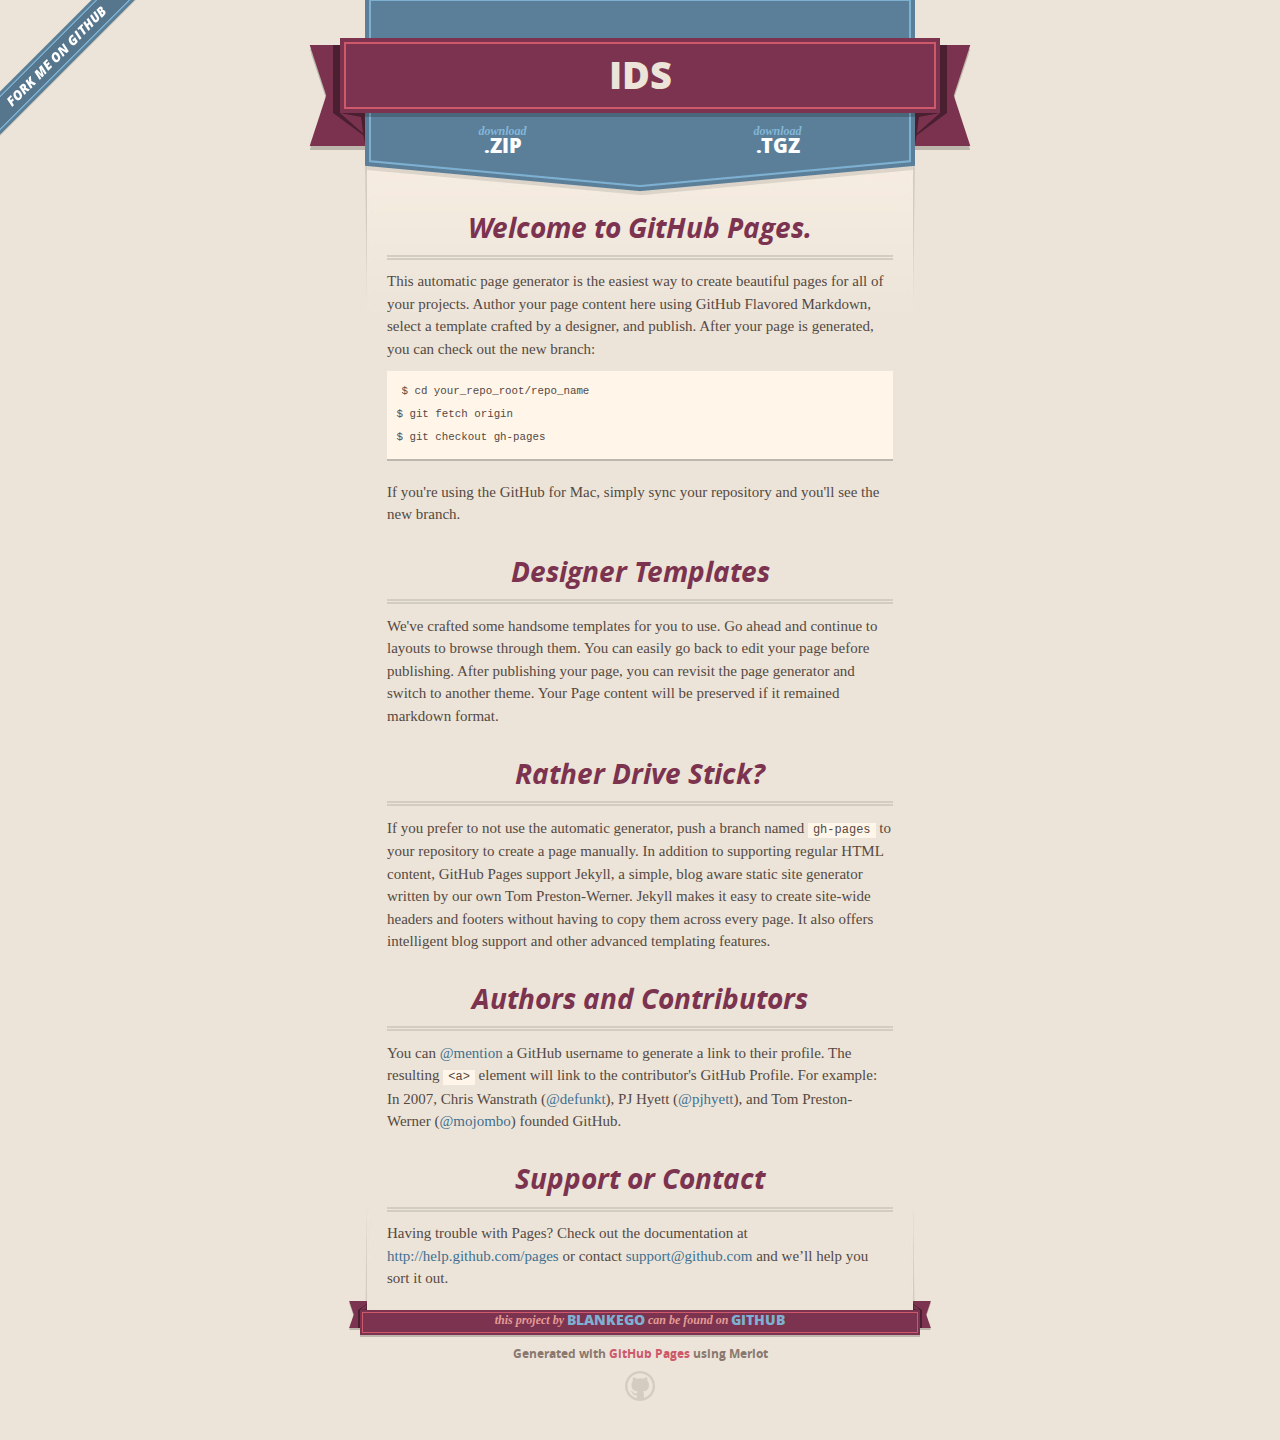
<file: index.html>
<!DOCTYPE html>
<html>
  <head>
    <meta charset='utf-8'>
    <meta http-equiv="X-UA-Compatible" content="chrome=1">
    <meta name="viewport" content="width=640" />

    <link rel="stylesheet" href="stylesheets/core.css" media="screen"/>
    <link rel="stylesheet" href="stylesheets/mobile.css" media="handheld, only screen and (max-device-width:640px)"/>
    <link rel="stylesheet" href="stylesheets/pygment_trac.css"/>

    <script type="text/javascript" src="javascripts/modernizr.js"></script>
    <script type="text/javascript" src="https://ajax.googleapis.com/ajax/libs/jquery/1.7.1/jquery.min.js"></script>
    <script type="text/javascript" src="javascripts/headsmart.min.js"></script>
    <script type="text/javascript">
      $(document).ready(function () {
        $('#main_content').headsmart()
      })
    </script>
    <title>Ids by blankego</title>
  </head>

  <body>
    <a id="forkme_banner" href="https://github.com/blankego/ids">Fork Me on GitHub</a>
    <div class="shell">

      <header>
        <span class="ribbon-outer">
          <span class="ribbon-inner">
            <h1>Ids</h1>
            <h2></h2>
          </span>
          <span class="left-tail"></span>
          <span class="right-tail"></span>
        </span>
      </header>

      <section id="downloads">
        <span class="inner">
          <a href="https://github.com/blankego/ids/zipball/master" class="zip"><em>download</em> .ZIP</a><a href="https://github.com/blankego/ids/tarball/master" class="tgz"><em>download</em> .TGZ</a>
        </span>
      </section>

      <span class="banner-fix"></span>

      <section id="main_content">
        <h3>Welcome to GitHub Pages.</h3>

<p>This automatic page generator is the easiest way to create beautiful pages for all of your projects. Author your page content here using GitHub Flavored Markdown, select a template crafted by a designer, and publish. After your page is generated, you can check out the new branch:</p>

<pre><code>$ cd your_repo_root/repo_name
$ git fetch origin
$ git checkout gh-pages
</code></pre>

<p>If you're using the GitHub for Mac, simply sync your repository and you'll see the new branch.</p>

<h3>Designer Templates</h3>

<p>We've crafted some handsome templates for you to use. Go ahead and continue to layouts to browse through them. You can easily go back to edit your page before publishing. After publishing your page, you can revisit the page generator and switch to another theme. Your Page content will be preserved if it remained markdown format.</p>

<h3>Rather Drive Stick?</h3>

<p>If you prefer to not use the automatic generator, push a branch named <code>gh-pages</code> to your repository to create a page manually. In addition to supporting regular HTML content, GitHub Pages support Jekyll, a simple, blog aware static site generator written by our own Tom Preston-Werner. Jekyll makes it easy to create site-wide headers and footers without having to copy them across every page. It also offers intelligent blog support and other advanced templating features.</p>

<h3>Authors and Contributors</h3>

<p>You can <a href="https://github.com/blog/821" class="user-mention">@mention</a> a GitHub username to generate a link to their profile. The resulting <code>&lt;a&gt;</code> element will link to the contributor's GitHub Profile. For example: In 2007, Chris Wanstrath (<a href="https://github.com/defunkt" class="user-mention">@defunkt</a>), PJ Hyett (<a href="https://github.com/pjhyett" class="user-mention">@pjhyett</a>), and Tom Preston-Werner (<a href="https://github.com/mojombo" class="user-mention">@mojombo</a>) founded GitHub.</p>

<h3>Support or Contact</h3>

<p>Having trouble with Pages? Check out the documentation at <a href="http://help.github.com/pages">http://help.github.com/pages</a> or contact <a href="mailto:support@github.com">support@github.com</a> and we’ll help you sort it out.</p>
      </section>

      <footer>
        <span class="ribbon-outer">
          <span class="ribbon-inner">
            <p>this project by <a href="https://github.com/blankego">blankego</a> can be found on <a href="https://github.com/blankego/ids">GitHub</a></p>
          </span>
          <span class="left-tail"></span>
          <span class="right-tail"></span>
        </span>
        <p>Generated with <a href="http://pages.github.com">GitHub Pages</a> using Merlot</p>
        <span class="octocat"></span>
      </footer>

    </div>

    
  </body>
</html>
</file>
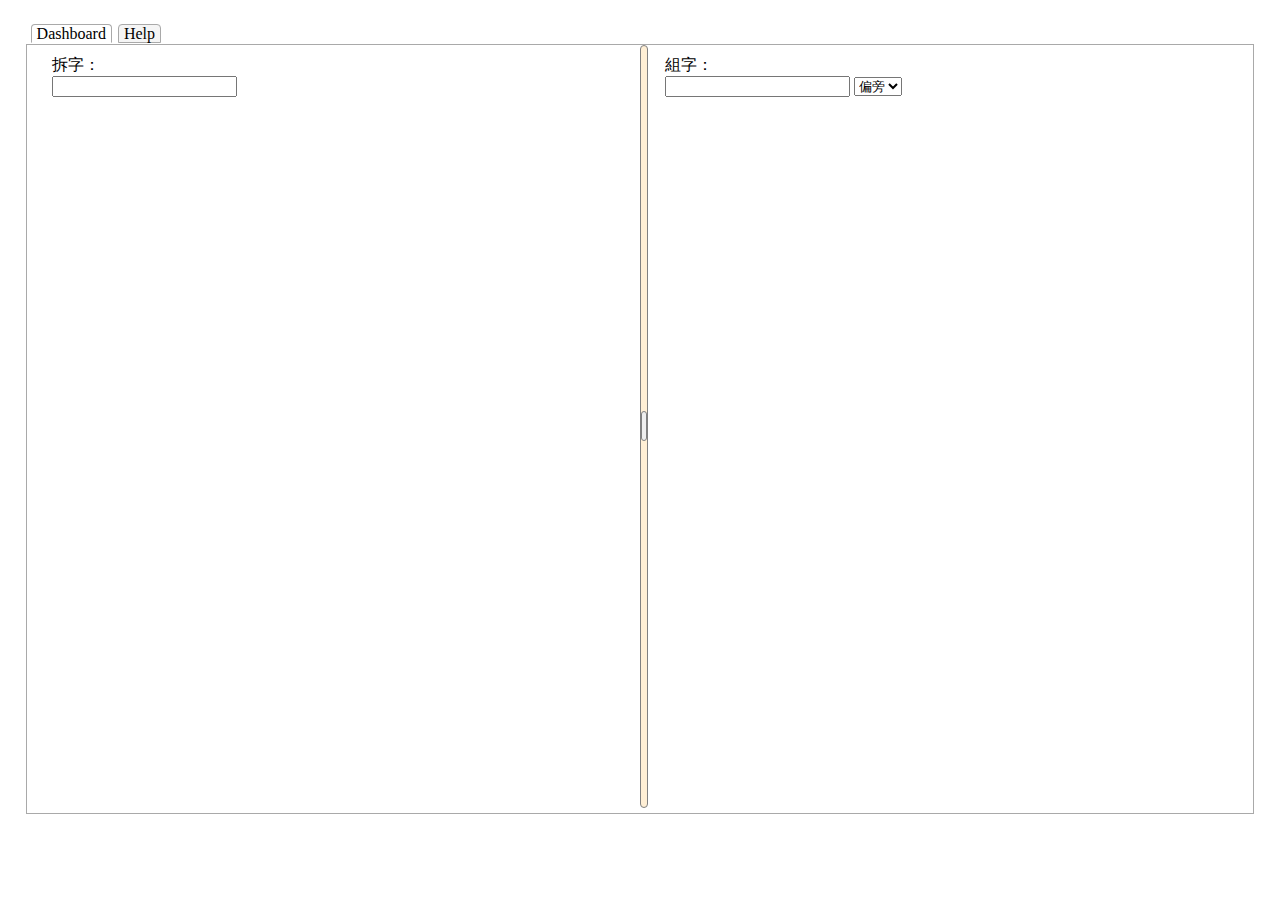
<file: IdsRetriever/index.html>
<!DOCTYPE HTML PUBLIC "-//W3C//DTD HTML 4.01//EN"
    "http://www.w3.org/TR/html4/strict.dtd"
    >
<html lang="zh" manifest="manifest.appcache">
<head>
    <meta content="text/html; charset=utf-8" http-equiv="Content-Type">
    <title>IDS 偏旁檢字</title>
    <script type="text/javascript" src="js/jquery-1.7.1.min.js"></script>
	<link rel="stylesheet" type="text/css" href="style/jquery.tidgets.css"/>
	<script type="text/javascript" src="js/jquery.tidgets.js"></script>
    <script type="text/javascript" src = "js/underscore-min.js"></script>
    <!--<link rel="stylesheet" type="text/css" href="style/ids_ui.css" />-->
    <!--<script type='text/javascript' src="js/$ui.js"></script>-->
	<script type="text/javascript" src="js/idsdata.js"></script>
    <script type='text/javascript' src="ids.js"></script>

    <script type='text/javascript' src="js/ids_ui.js"></script>
	<style type="text/css">
		body{
			margin: 0;
			position: absolute;
			width: 100%;
			height: 100%;
			padding: 0;
		}
		#tabs{
			position: relative;
			top: 2%;
			height: 97%;
			left: 2%;
			width: 96%;
			margin: 0;
			padding: 0;
		}
		#dashboard{
		   height: 88%; /*TODO:Why ?*/
		}
		.panel{
			position: relative;
			min-height: 230px;
			padding: 10px;
			overflow: auto;
		}
		.charTree table, .charTree td{
			border-collapse: collapse;
			border: 1px solid green;
			padding: 2px 5px;
		}
		.charTree table{
			margin: 3px;
		}
		td.op{
			color: purple;
		}
		.comp{
			background: #e0ffff;
			border-radius: 5px;
			padding: 3px;
			border: 1px solid gray;
		}
		.charTreeToggle{
			font-size: x-small;
			color: navy;
			padding: 2px;
		}
		#help{
			padding: 15px;
		}
	</style>
</head>
<body >
<div id = "tabs">
    <ul class="tabs">
       <li><a title="#dashboard">Dashboard</a></li>

       <li><a title="#help">Help</a></li>
    </ul>


		
    <div id="dashboard" class="tab_content">
		<div id="splitter">
			<div id="divide" class="panel">
				<div class="panel_caption">拆字： 
				</div>
				<div class="panel_content">
					<input type="text" class="reader" id="charInput"/>
					<div id="charTree">
					</div>
				</div>
			</div>
			<div id="combine" class="panel">
				<div class="panel_caption">組字：
				
				</div>
				<div class="panel_content">
					<input type="text" class="reader" id="partsInput"/>
					<select id="formType">
						<option value="comps">偏旁</option>
						<option value="ids">IDS</option>
						
					</select>
					<div id="charTable">
					</div>
				</div>
			</div>
		</div>
    </div>
   
    <div id="help" class="tab_content">
    <h2>使用方法：</h2>
        <p>
        I believe you are totally capable to figure it out yourself. ;)
        
        </p>
    </div>
        

</div>
    
</body>
</html>
</file>
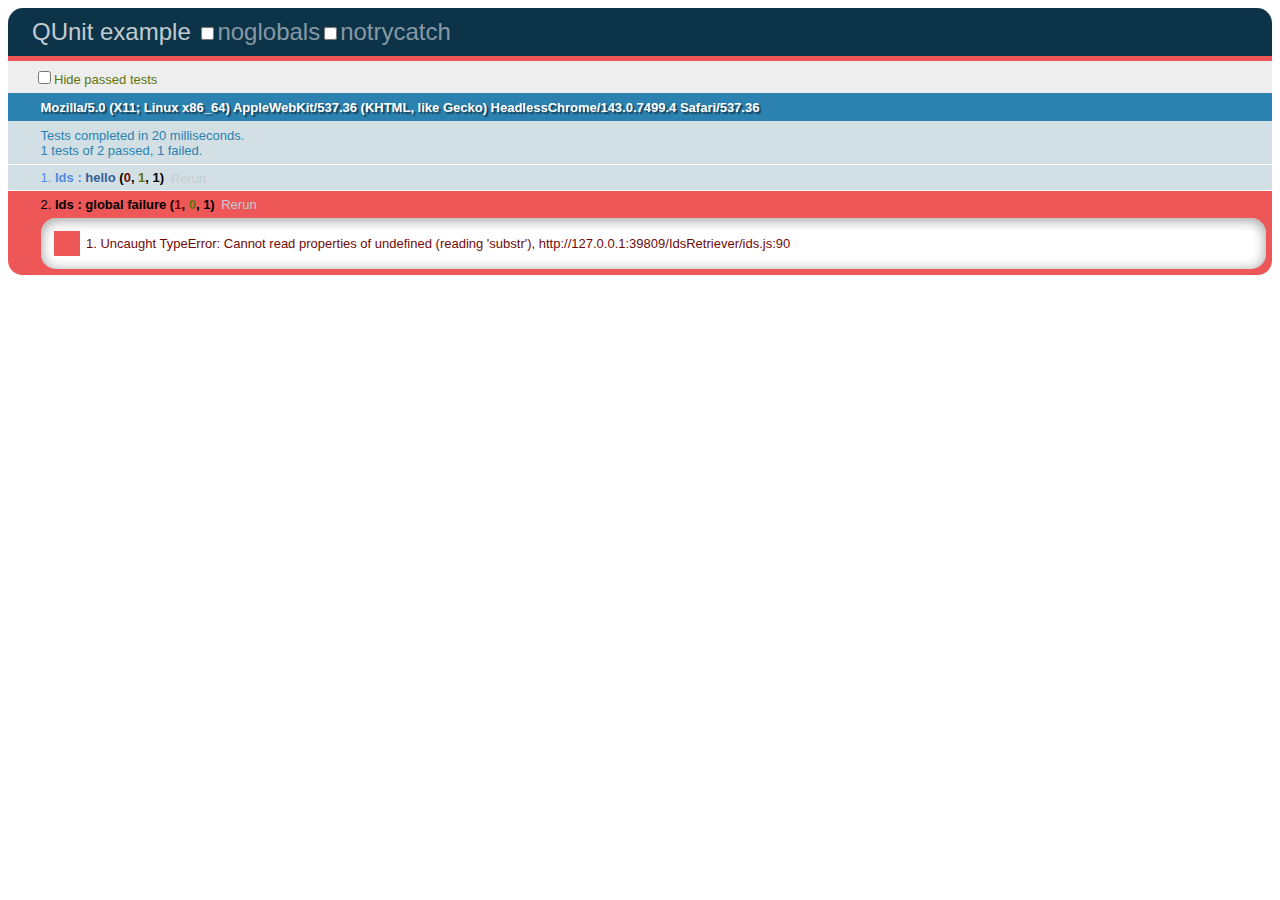
<file: IdsRetriever/test.html>
<html>
    <head>
	    <meta content="text/html; charset=utf-8" http-equiv="Content-Type">
        <link rel="stylesheet" href="test/qunit.css"/>
        <script type="text/javascript" src="js/jquery-1.7.1.min.js"></script>
        <script type="text/javascript" src="js/underscore-min.js"></script>
        <script type="text/javascript" src="test/qunit.js"></script>
        <script type="text/javascript" src="ids.js"></script>
        <!--<script type="text/javascript" src="test/ids.js"></script>-->
        <script type="text/javascript" src="test/idstest.js"></script>
    </head>
    <body>
          <h1 id="qunit-header">QUnit example</h1>
        <h2 id="qunit-banner"></h2>
        <div id="qunit-testrunner-toolbar"></div>
        <h2 id="qunit-userAgent"></h2>
        <ol id="qunit-tests"></ol>
        <div id="qunit-fixture">test markup, will be hidden</div>
        
    </body>
</html>
</file>
<file: stylesheets/core.css>
@import url("screen.css");
@import url("non-screen.css") handheld;
@import url("non-screen.css") only screen and (max-device-width:640px);
</file>
<file: stylesheets/mobile.css>
/* Generated by Font Squirrel (http://www.fontsquirrel.com) on February 9, 2012 */


@font-face {
  font-family: 'Open Sans';
  src: url('../fonts/opensans-regular-webfont.eot');
  src: url('../fonts/opensans-regular-webfont.eot?#iefix') format('embedded-opentype'),
       url('../fonts/opensans-regular-webfont.woff') format('woff'),
       url('../fonts/opensans-regular-webfont.ttf') format('truetype'),
       url('../fonts/opensans-regular-webfont.svg#OpenSansRegular') format('svg');
  font-weight: normal;
  font-style: normal;
}

@font-face {
  font-family: 'Open Sans';
  src: url('../fonts/opensans-italic-webfont.eot');
  src: url('../fonts/opensans-italic-webfont.eot?#iefix') format('embedded-opentype'),
       url('../fonts/opensans-italic-webfont.woff') format('woff'),
       url('../fonts/opensans-italic-webfont.ttf') format('truetype'),
       url('../fonts/opensans-italic-webfont.svg#OpenSansItalic') format('svg');
  font-weight: normal;
  font-style: italic;
}

@font-face {
  font-family: 'Open Sans';
  src: url('../fonts/opensans-bold-webfont.eot');
  src: url('../fonts/opensans-bold-webfont.eot?#iefix') format('embedded-opentype'),
       url('../fonts/opensans-bold-webfont.woff') format('woff'),
       url('../fonts/opensans-bold-webfont.ttf') format('truetype'),
       url('../fonts/opensans-bold-webfont.svg#OpenSansBold') format('svg');
  font-weight: bold;
  font-style: normal;
}

@font-face {
  font-family: 'Open Sans';
  src: url('../fonts/opensans-bolditalic-webfont.eot');
  src: url('../fonts/opensans-bolditalic-webfont.eot?#iefix') format('embedded-opentype'),
       url('../fonts/opensans-bolditalic-webfont.woff') format('woff'),
       url('../fonts/opensans-bolditalic-webfont.ttf') format('truetype'),
       url('../fonts/opensans-bolditalic-webfont.svg#OpenSansBoldItalic') format('svg');
  font-weight: bold;
  font-style: italic;
}

@font-face {
  font-family: 'Open Sans';
  src: url('../fonts/opensans-extrabold-webfont.eot');
  src: url('../fonts/opensans-extrabold-webfont.eot?#iefix') format('embedded-opentype'),
       url('../fonts/opensans-extrabold-webfont.woff') format('woff'),
       url('../fonts/opensans-extrabold-webfont.ttf') format('truetype'),
       url('../fonts/opensans-extrabold-webfont.svg#OpenSansExtrabold') format('svg');
  font-weight: bolder;
  font-style: normal;
}


/* http://meyerweb.com/eric/tools/css/reset/ 
   v2.0 | 20110126
   License: none (public domain)
*/

html, body, div, span, applet, object, iframe,
h1, h2, h3, h4, h5, h6, p, blockquote, pre,
a, abbr, acronym, address, big, cite, code,
del, dfn, em, img, ins, kbd, q, s, samp,
small, strike, strong, sub, sup, tt, var,
b, u, i, center,
dl, dt, dd, ol, ul, li,
fieldset, form, label, legend,
table, caption, tbody, tfoot, thead, tr, th, td,
article, aside, canvas, details, embed, 
figure, figcaption, footer, header, hgroup, 
menu, nav, output, ruby, section, summary,
time, mark, audio, video {
  margin: 0;
  padding: 0;
  border: 0;
  font-size: 100%;
  font: inherit;
  vertical-align: baseline;
}
/* HTML5 display-role reset for older browsers */
article, aside, details, figcaption, figure, 
footer, header, hgroup, menu, nav, section {
  display: block;
}
body {
  line-height: 1;
}
ol, ul {
  list-style: none;
}
blockquote, q {
  quotes: none;
}
blockquote:before, blockquote:after,
q:before, q:after {
  content: '';
  content: none;
}
table {
  border-collapse: collapse;
  border-spacing: 0;
}

header, footer, section {
  display: block;
  position: relative;
}

/* STYLES */

div.shell {
  display: block;
  width: 640px;
  margin: 0 auto;
}

a#forkme_banner {
  display: none;
}

/* header */

header {
  position: relative;
  z-index: 2;
  margin: 0;
  max-width: 640px;
  top: 51px;
}

header span.ribbon-inner {
  position: relative;
  display: block;
  background-color: #cd596b;
  border: 8px solid #7c334f;
  padding: 6px;
  z-index: 1;
}

header span.left-tail, header span.right-tail {
  position: relative;
  display: block;
  width: 19px;
  height: 10px;
  background: transparent url(../images/ribbon-tail-sprite-2x.png) 0 0 no-repeat;
  position: absolute;
  bottom: -10px;
  z-index: 0;
}

header span.left-tail {
  background-position: 0 0;
  left: 0;
}

header span.right-tail {
  background-position: -19px 0;
  right: 0;
}

header h1 {
  background-color: #7c334f;
  font-size: 2em;
  font-weight: bolder;
  font-style: normal;
  text-transform: uppercase;
  color: #ece4d8;
  text-align: center;
  line-height:1;  
  padding: 14px 20px 0;
}

header h2 {
  background-color: #7c334f;
  font: bold italic .85em/1.5 Georgia, Times, “Times New Roman”, serif;
  color: #e69b95;
  padding-bottom: 14px;
  margin-top: -3px;
  text-align: center;
}

section#downloads {
  position: relative;
  display: block;
  height: 171px;
  width: 602px;
  padding-bottom: 150px;
  margin: 51px auto -250px;
  z-index: 1;
  background: transparent url(../images/shield.png) center 0 no-repeat;
}

section#downloads a {
  display: none;
}

span.banner-fix {
  background: transparent url(../images/shield-fallback.png) center top no-repeat;
  display: block;
  height: 31px;
  position: absolute;
  width: 640px;
  top: 20px;

}

section#main_content {
  z-index: 2;
  padding: 20px 40px 0;
  min-height:185px;
}

/* footer */

footer {
  background: none;
  padding-top: 104px;
  margin: -94px auto 40px;
  max-width:640px;
  text-align: center;
}

footer span.ribbon-outer {
  display: block;
  position: relative;
  border-bottom: 2px solid #bdb6ad;
}

footer span.ribbon-inner {
  position: relative;
  display: block;
  background-color: #cd596b;
  border: 8px solid #7c334f;
  padding: 6px;
  z-index: 1;
}

footer p {
  font-family: 'Open Sans', sans-serif;
  font-weight: bold;
  font-size: .6em;
  color: #8b786f;
}

footer a {
  color: #cd596b;
}

footer span.ribbon-inner p {
  background-color: #7c334f;
  margin: 0;
  color: #e69b95;
  font: bold italic 22px/1 Georgia, Times, “Times New Roman”, serif;
  height: auto;
  line-height: 1.1;
  padding: 20px 0px 10px;
}

footer span.ribbon-inner a {
  display: block;
  position: relative;
  bottom: 0;
  color: #7eb0d2;
  font-family: 'Open Sans', sans-serif;
  text-transform: uppercase;
  font-style: normal;
  font-weight: bolder;
  font-size: 38px;
  padding-bottom: 10px;
}

footer span.ribbon-inner a:hover {
  color: #7eb0d2;
}

footer span.left-tail, footer span.right-tail {
  position: relative;
  display: block;
  width: 23px;
  height: 126px;
  background: transparent url(../images/small-ribbon-tail-sprite-2x.png) 0 0 no-repeat;
  position: absolute;
  top: -126px;
  z-index: 0;
}

footer span.left-tail {
  background-position: 0 0;
  left: 0;
}

footer span.right-tail {
  background-position: -23px 0;
  right: 0;
}

footer span.octocat {
  background: transparent url(../images/octocat-2x.png) 0 0 no-repeat;
  display: block;
  width: 60px;
  height: 60px;
  margin: 20px auto 0;}

/* content */

body {
  background: #ece4d8;
  font: normal normal 30px/1.5 Georgia, Palatino,” Palatino Linotype”, Times, “Times New Roman”, serif;
  color: #544943;
  -webkit-font-smoothing: antialiased;
}

a, a:hover {
  color: #417090;
}

a {
  text-decoration: none;
}

a:hover {
  text-decoration: underline;
}

h1,h2,h3,h4,h5,h6 {
  font-family: 'Open Sans', sans-serif;
  font-weight: bold;
}

p {
  margin: .7em 0 0;
}

strong {
  font-weight: bold;
}

em {
  font-style: italic;
}

ol {
  margin: .7em 0;
  list-style-type: decimal;
  padding-left: 1.35em;
}

ul {
  margin: .7em 0;
  padding-left: 1.35em;
}

ul li {
  padding-left: 20px;
  background: transparent url(../images/chevron-2x.png) left 15px no-repeat;
}

blockquote {
  font-family: 'Open Sans', sans-serif;
  margin: 20px 0;
  color: #8b786f;
  padding-left: 1.35em;
  background: transparent url('../images/blockquote-gfx-2x.png') 0 8px no-repeat;
}

img {
  -webkit-box-shadow: 0px 4px 0px #bdb6ad;
  -moz-box-shadow: 0px 4px 0px #bdb6ad;
  box-shadow: 0px 4px 0px #bdb6ad;
  border: 4px solid #fff6e9;
  max-width: 556px;
}

hr {
  border: none;
  outline: none;
  height: 42px;
  background: transparent url('../images/hr-2x.jpg') center center repeat-x;
  margin: 0 0 20px;
}

code {
  background: #fff6e9;
  font: normal normal .9em/1.7 "Lucida Sans Typewriter", "Lucida Console", Monaco, "Bitstream Vera Sans Mono", monospace;
  padding: 0 5px 1px;
}

pre {
  margin: 10px 0 20px;
  padding: .7em;
  background: #fff6e9;
  border-bottom: 4px solid #bdb6ad;
  font: normal normal .9em/1.7 "Lucida Sans Typewriter", "Lucida Console", Monaco, "Bitstream Vera Sans Mono", monospace;
  overflow: auto;
}

table {
  background: #fff6e9;
  display: table;
  width: 100%;
  border-collapse: separate;
  border-bottom: 4px solid #bdb6ad;
  margin: 10px 0;
}

tr {
  display: table-row;
}

th {
  display: table-cell;
  padding: 2px 10px;
  border: solid #ece4d8;
  border-width: 0 4px 4px 0;
  color: #cd596b;
  font-family: 'Open Sans', sans-serif;
  font-weight: bold;
  font-size: .85em;
}

td {
  display: table-cell;
  padding: 0 .7em;
  border: solid #ece4d8;
  border-width: 0 4px 4px 0;
}

td:last-child, th:last-child {
  border-right: none;
}

tr:last-child td {
  border-bottom: none;
}

dl {
  margin: .7em 0 20px;
}

dt {
  font-family: 'Open Sans', sans-serif;
  font-weight: bold;
}

dd {
  padding-left: 1.35em;
}

dd p:first-child {
  margin-top: 0;
}

/* Content based headers */

#main_content > .header-level-1:first-child,
#main_content > .header-level-2:first-child,
#main_content > .header-level-3:first-child,
#main_content > .header-level-4:first-child,
#main_content > .header-level-5:first-child,
#main_content > .header-level-6:first-child {
  margin-top: 0;
}

.header-level-1 {
  font-size: 1.85em;
  border-bottom: .2em double #d3ccc1;
  color: #7c334f;
  text-align: center;
  font-style: italic;
  margin: 1.1em 0 .38em;
  line-height: 1.2;
  padding-bottom: 10px
}

.header-level-2 {
  font-size: 1.58em;
  color: #7c334f;
  margin: .95em 0 .5em;
  border-bottom: .1em solid #D3CCC1;
  line-height: 1.2;
  padding-bottom: 10px
}

.header-level-3 {
  margin: 20px 0 10px;
  font-size: 1.45em;
}

.header-level-4 {
  margin: .6em 0;
  font-size: 1.2em;
  color: #cd596b;
}

.header-level-5 {
  margin: .7em 0;
  font-size: 1em;
  color: #8b786f;
}

.header-level-6 {
  margin: .8em 0;
  font-size: .85em;
  font-style: italic;
}
</file>
<file: stylesheets/pygment_trac.css>
.highlight  { background: #ffffff; }
.highlight .c { color: #999988; font-style: italic } /* Comment */
.highlight .err { color: #a61717; background-color: #e3d2d2 } /* Error */
.highlight .k { font-weight: bold } /* Keyword */
.highlight .o { font-weight: bold } /* Operator */
.highlight .cm { color: #999988; font-style: italic } /* Comment.Multiline */
.highlight .cp { color: #999999; font-weight: bold } /* Comment.Preproc */
.highlight .c1 { color: #999988; font-style: italic } /* Comment.Single */
.highlight .cs { color: #999999; font-weight: bold; font-style: italic } /* Comment.Special */
.highlight .gd { color: #000000; background-color: #ffdddd } /* Generic.Deleted */
.highlight .gd .x { color: #000000; background-color: #ffaaaa } /* Generic.Deleted.Specific */
.highlight .ge { font-style: italic } /* Generic.Emph */
.highlight .gr { color: #aa0000 } /* Generic.Error */
.highlight .gh { color: #999999 } /* Generic.Heading */
.highlight .gi { color: #000000; background-color: #ddffdd } /* Generic.Inserted */
.highlight .gi .x { color: #000000; background-color: #aaffaa } /* Generic.Inserted.Specific */
.highlight .go { color: #888888 } /* Generic.Output */
.highlight .gp { color: #555555 } /* Generic.Prompt */
.highlight .gs { font-weight: bold } /* Generic.Strong */
.highlight .gu { color: #800080; font-weight: bold; } /* Generic.Subheading */
.highlight .gt { color: #aa0000 } /* Generic.Traceback */
.highlight .kc { font-weight: bold } /* Keyword.Constant */
.highlight .kd { font-weight: bold } /* Keyword.Declaration */
.highlight .kn { font-weight: bold } /* Keyword.Namespace */
.highlight .kp { font-weight: bold } /* Keyword.Pseudo */
.highlight .kr { font-weight: bold } /* Keyword.Reserved */
.highlight .kt { color: #445588; font-weight: bold } /* Keyword.Type */
.highlight .m { color: #009999 } /* Literal.Number */
.highlight .s { color: #d14 } /* Literal.String */
.highlight .na { color: #008080 } /* Name.Attribute */
.highlight .nb { color: #0086B3 } /* Name.Builtin */
.highlight .nc { color: #445588; font-weight: bold } /* Name.Class */
.highlight .no { color: #008080 } /* Name.Constant */
.highlight .ni { color: #800080 } /* Name.Entity */
.highlight .ne { color: #990000; font-weight: bold } /* Name.Exception */
.highlight .nf { color: #990000; font-weight: bold } /* Name.Function */
.highlight .nn { color: #555555 } /* Name.Namespace */
.highlight .nt { color: #000080 } /* Name.Tag */
.highlight .nv { color: #008080 } /* Name.Variable */
.highlight .ow { font-weight: bold } /* Operator.Word */
.highlight .w { color: #bbbbbb } /* Text.Whitespace */
.highlight .mf { color: #009999 } /* Literal.Number.Float */
.highlight .mh { color: #009999 } /* Literal.Number.Hex */
.highlight .mi { color: #009999 } /* Literal.Number.Integer */
.highlight .mo { color: #009999 } /* Literal.Number.Oct */
.highlight .sb { color: #d14 } /* Literal.String.Backtick */
.highlight .sc { color: #d14 } /* Literal.String.Char */
.highlight .sd { color: #d14 } /* Literal.String.Doc */
.highlight .s2 { color: #d14 } /* Literal.String.Double */
.highlight .se { color: #d14 } /* Literal.String.Escape */
.highlight .sh { color: #d14 } /* Literal.String.Heredoc */
.highlight .si { color: #d14 } /* Literal.String.Interpol */
.highlight .sx { color: #d14 } /* Literal.String.Other */
.highlight .sr { color: #009926 } /* Literal.String.Regex */
.highlight .s1 { color: #d14 } /* Literal.String.Single */
.highlight .ss { color: #990073 } /* Literal.String.Symbol */
.highlight .bp { color: #999999 } /* Name.Builtin.Pseudo */
.highlight .vc { color: #008080 } /* Name.Variable.Class */
.highlight .vg { color: #008080 } /* Name.Variable.Global */
.highlight .vi { color: #008080 } /* Name.Variable.Instance */
.highlight .il { color: #009999 } /* Literal.Number.Integer.Long */

.type-csharp .highlight .k { color: #0000FF }
.type-csharp .highlight .kt { color: #0000FF }
.type-csharp .highlight .nf { color: #000000; font-weight: normal }
.type-csharp .highlight .nc { color: #2B91AF }
.type-csharp .highlight .nn { color: #000000 }
.type-csharp .highlight .s { color: #A31515 }
.type-csharp .highlight .sc { color: #A31515 }
</file>
<file: IdsRetriever/style/ids_ui.css>
body{
	position:absolute;
	width:98%;
	height:97%;
	background-color:AntiqueWhite;
}
ul.tabs {
	margin: 0;
	padding: 0;
	float: left;
	list-style: none;
	height: 32px; /*--Set height of tabs--*/
	border-bottom: 1px solid #999;
	border-left: 1px solid #999;
	width: 100%;
}
ul.tabs li {
	float: left;
	margin: 0;
	padding: 0;
	height: 31px; /*--Subtract 1px from the height of the unordered list--*/
	line-height: 31px; /*--Vertically aligns the text within the tab--*/
	border: 1px solid #999;
	border-left: none;
	margin-bottom: -1px; /*--Pull the list item down 1px--*/
	overflow: hidden;
	position: relative;
	background: #e0e0e0;
}
div.panel{
    margin:0;
    border:1px solid #999;
}

div.panel_caption{
    background:#e0e0e0; 
}
div.panel_caption:hover{
 background: #ccc;   
}

ul.tabs li a {
	text-decoration: none;
	color: #000;
	display: block;
	font-size: 1.2em;
	padding: 0 20px;
	border: 1px solid #fff; /*--Gives the bevel look with a 1px white border inside the list item--*/
	outline: none;
}
ul.tabs li a:hover {
	background: #ccc;
	cursor:pointer;
}
html ul.tabs li.active, html ul.tabs li.active a:hover  { /*--Makes sure that the active tab does not listen to the hover properties--*/
	background: #fff;
	border-bottom: 1px solid #fff; /*--Makes the active tab look like it's connected with its content--*/
}
.op{
	vertical-align:top;

}
.tab_container {
	border: 1px solid #999;
	border-top: none;
	overflow: hidden;
	clear: both;
	float: left; width: 100%;
	background: #fff;
}
.tab_content {
	padding: 20px;
	font-size: 1.2em;
}
.panel{
	padding:5px;
}
#tabs{
	position:absolute;
    width: 100%;
	height: 100%;
}
#splitter{
	position:absolute;
	height:90%;
	width:95%;
}
#splitter div {
	overflow: auto;
}
.vsplitbar {
	width:5px;
	background:#aaa;
}
#dashboard  a,a:visited {
    color:MidnightBlue;
    text-decoration:none;
    margin-right:33px;
}
#dashboard a:hover{
    text-decoration:underline;
    cursor:pointer;
}
#list table{
	border-collapse:collapse;
}
#list td{
	width:128px;
	padding:5px;	
	border: 1px solid gray;
}
#tracker{
	color:DarkGreen;
}
</file>
<file: IdsRetriever/test/qunit.css>
/**
 * QUnit v1.3.0pre - A JavaScript Unit Testing Framework
 *
 * http://docs.jquery.com/QUnit
 *
 * Copyright (c) 2011 John Resig, Jörn Zaefferer
 * Dual licensed under the MIT (MIT-LICENSE.txt)
 * or GPL (GPL-LICENSE.txt) licenses.
 */

/** Font Family and Sizes */

#qunit-tests, #qunit-header, #qunit-banner, #qunit-testrunner-toolbar, #qunit-userAgent, #qunit-testresult {
	font-family: "Helvetica Neue Light", "HelveticaNeue-Light", "Helvetica Neue", Calibri, Helvetica, Arial, sans-serif;
}

#qunit-testrunner-toolbar, #qunit-userAgent, #qunit-testresult, #qunit-tests li { font-size: small; }
#qunit-tests { font-size: smaller; }


/** Resets */

#qunit-tests, #qunit-tests ol, #qunit-header, #qunit-banner, #qunit-userAgent, #qunit-testresult {
	margin: 0;
	padding: 0;
}


/** Header */

#qunit-header {
	padding: 0.5em 0 0.5em 1em;

	color: #8699a4;
	background-color: #0d3349;

	font-size: 1.5em;
	line-height: 1em;
	font-weight: normal;

	border-radius: 15px 15px 0 0;
	-moz-border-radius: 15px 15px 0 0;
	-webkit-border-top-right-radius: 15px;
	-webkit-border-top-left-radius: 15px;
}

#qunit-header a {
	text-decoration: none;
	color: #c2ccd1;
}

#qunit-header a:hover,
#qunit-header a:focus {
	color: #fff;
}

#qunit-banner {
	height: 5px;
}

#qunit-testrunner-toolbar {
	padding: 0.5em 0 0.5em 2em;
	color: #5E740B;
	background-color: #eee;
}

#qunit-userAgent {
	padding: 0.5em 0 0.5em 2.5em;
	background-color: #2b81af;
	color: #fff;
	text-shadow: rgba(0, 0, 0, 0.5) 2px 2px 1px;
}


/** Tests: Pass/Fail */

#qunit-tests {
	list-style-position: inside;
}

#qunit-tests li {
	padding: 0.4em 0.5em 0.4em 2.5em;
	border-bottom: 1px solid #fff;
	list-style-position: inside;
}

#qunit-tests.hidepass li.pass, #qunit-tests.hidepass li.running  {
	display: none;
}

#qunit-tests li strong {
	cursor: pointer;
}

#qunit-tests li a {
	padding: 0.5em;
	color: #c2ccd1;
	text-decoration: none;
}
#qunit-tests li a:hover,
#qunit-tests li a:focus {
	color: #000;
}

#qunit-tests ol {
	margin-top: 0.5em;
	padding: 0.5em;

	background-color: #fff;

	border-radius: 15px;
	-moz-border-radius: 15px;
	-webkit-border-radius: 15px;

	box-shadow: inset 0px 2px 13px #999;
	-moz-box-shadow: inset 0px 2px 13px #999;
	-webkit-box-shadow: inset 0px 2px 13px #999;
}

#qunit-tests table {
	border-collapse: collapse;
	margin-top: .2em;
}

#qunit-tests th {
	text-align: right;
	vertical-align: top;
	padding: 0 .5em 0 0;
}

#qunit-tests td {
	vertical-align: top;
}

#qunit-tests pre {
	margin: 0;
	white-space: pre-wrap;
	word-wrap: break-word;
}

#qunit-tests del {
	background-color: #e0f2be;
	color: #374e0c;
	text-decoration: none;
}

#qunit-tests ins {
	background-color: #ffcaca;
	color: #500;
	text-decoration: none;
}

/*** Test Counts */

#qunit-tests b.counts                       { color: black; }
#qunit-tests b.passed                       { color: #5E740B; }
#qunit-tests b.failed                       { color: #710909; }

#qunit-tests li li {
	margin: 0.5em;
	padding: 0.4em 0.5em 0.4em 0.5em;
	background-color: #fff;
	border-bottom: none;
	list-style-position: inside;
}

/*** Passing Styles */

#qunit-tests li li.pass {
	color: #5E740B;
	background-color: #fff;
	border-left: 26px solid #C6E746;
}

#qunit-tests .pass                          { color: #528CE0; background-color: #D2E0E6; }
#qunit-tests .pass .test-name               { color: #366097; }

#qunit-tests .pass .test-actual,
#qunit-tests .pass .test-expected           { color: #999999; }

#qunit-banner.qunit-pass                    { background-color: #C6E746; }

/*** Failing Styles */

#qunit-tests li li.fail {
	color: #710909;
	background-color: #fff;
	border-left: 26px solid #EE5757;
	white-space: pre;
}

#qunit-tests > li:last-child {
	border-radius: 0 0 15px 15px;
	-moz-border-radius: 0 0 15px 15px;
	-webkit-border-bottom-right-radius: 15px;
	-webkit-border-bottom-left-radius: 15px;
}

#qunit-tests .fail                          { color: #000000; background-color: #EE5757; }
#qunit-tests .fail .test-name,
#qunit-tests .fail .module-name             { color: #000000; }

#qunit-tests .fail .test-actual             { color: #EE5757; }
#qunit-tests .fail .test-expected           { color: green;   }

#qunit-banner.qunit-fail                    { background-color: #EE5757; }


/** Result */

#qunit-testresult {
	padding: 0.5em 0.5em 0.5em 2.5em;

	color: #2b81af;
	background-color: #D2E0E6;

	border-bottom: 1px solid white;
}

/** Fixture */

#qunit-fixture {
	position: absolute;
	top: -10000px;
	left: -10000px;
}
</file>
